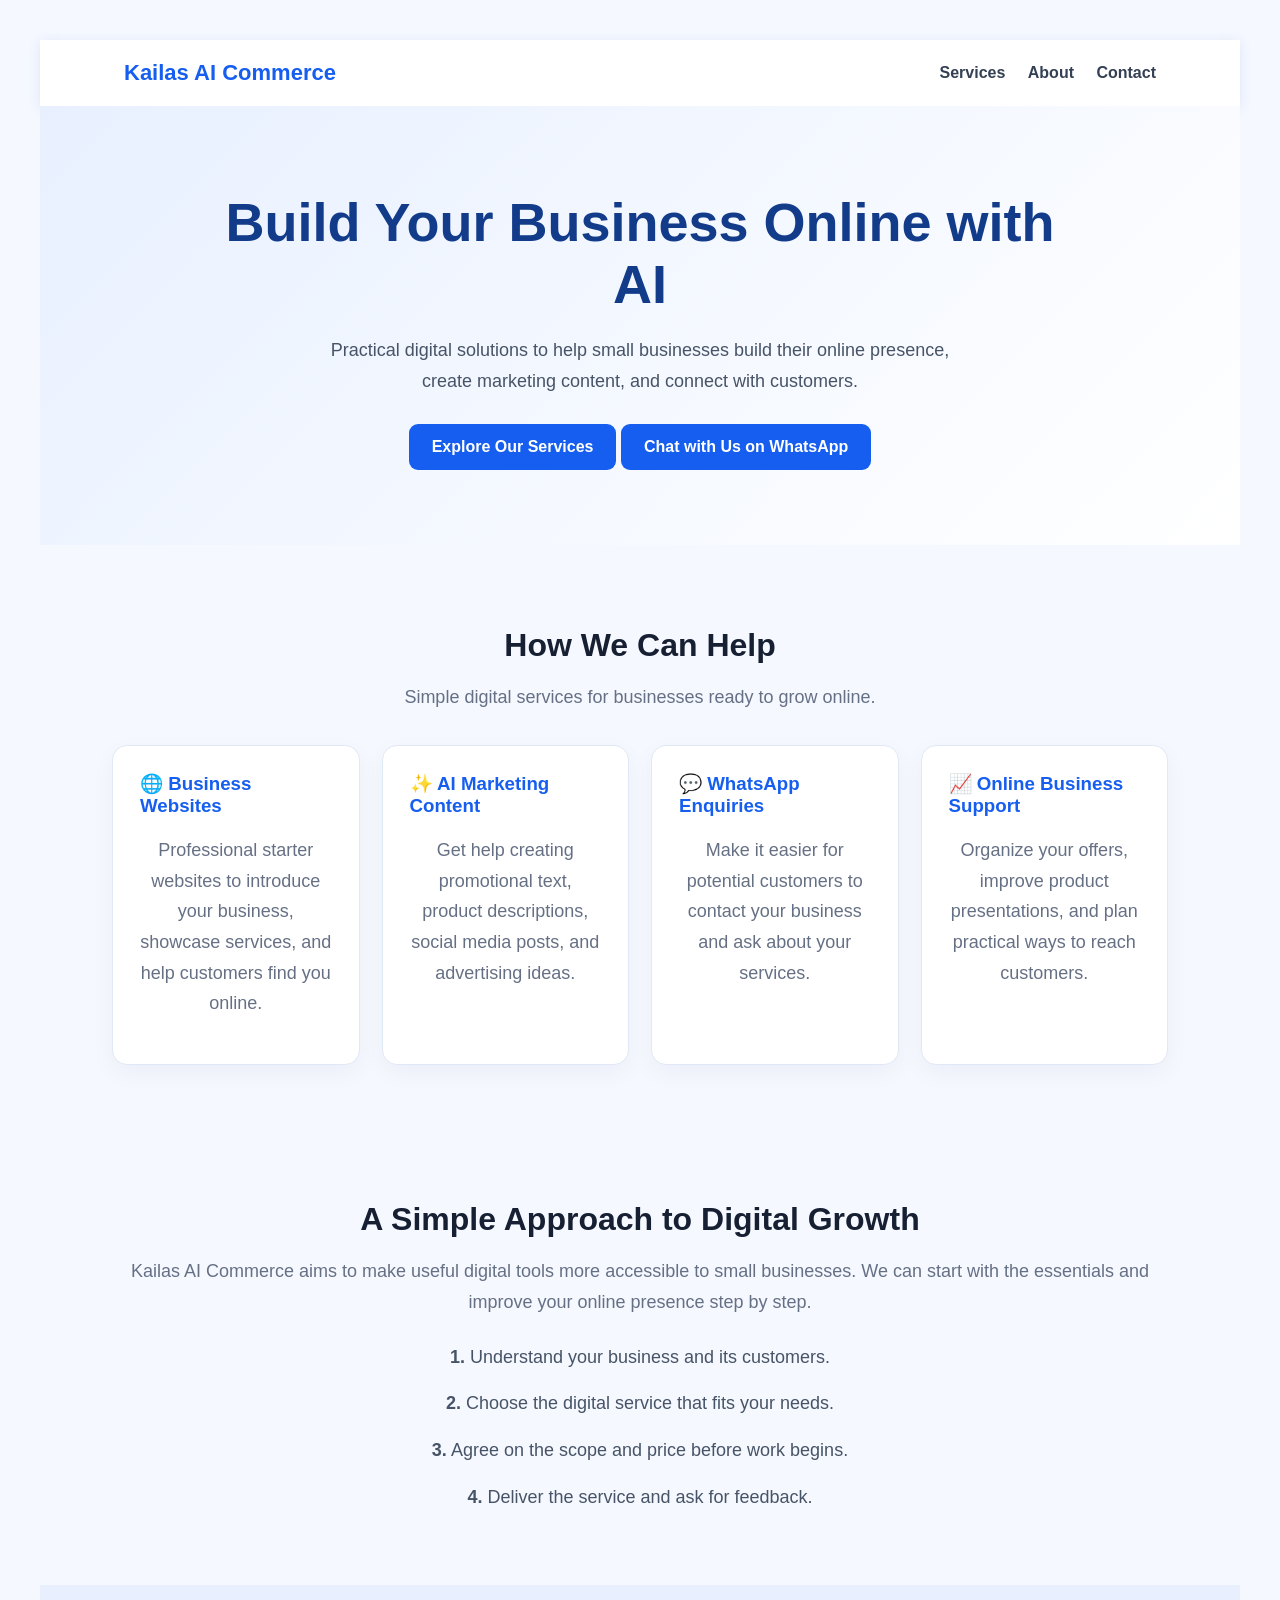
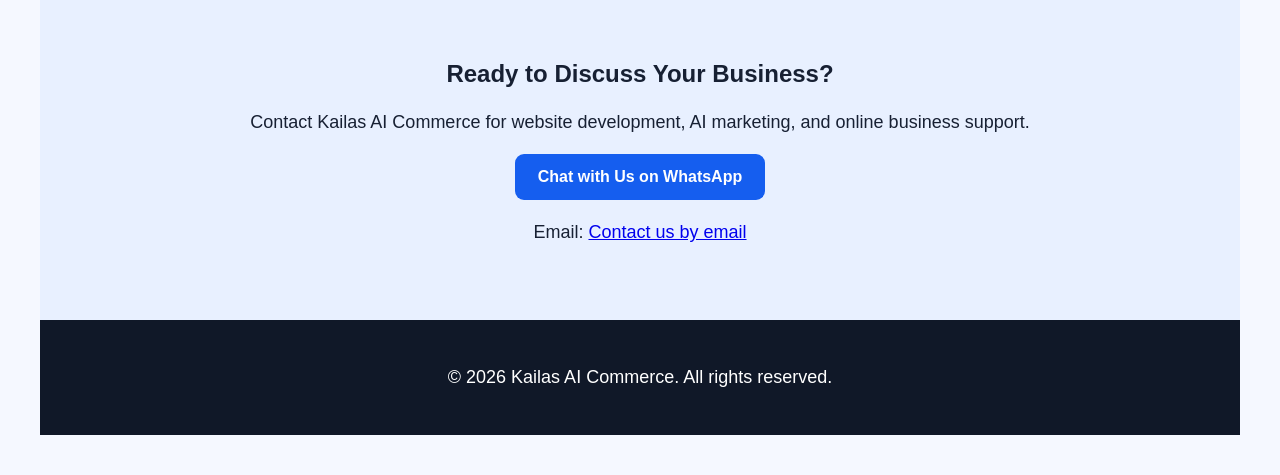
<file: index.html>
<!DOCTYPE html>
<html lang="en">
<head>
  <meta charset="UTF-8">
  <meta name="viewport" content="width=device-width, initial-scale=1.0">
  <title>Kailas AI Commerce | Grow Your Business</title>
  <link rel="stylesheet" href="style.css">
  <style>
    * { box-sizing: border-box; }
    body { margin: 0; font-family: Arial, sans-serif; color: #172033; background: #f5f8ff; }
    header { background: white; padding: 20px 7%; display: flex; justify-content: space-between; align-items: center; flex-wrap: wrap; gap: 14px; box-shadow: 0 2px 12px #dce5f5; }
    .brand { font-size: 22px; font-weight: bold; color: #155eef; }
    nav a { margin-left: 18px; color: #344054; text-decoration: none; font-weight: bold; }
    .hero { text-align: center; padding: 85px 20px 75px; background: linear-gradient(135deg, #e8f0ff, #ffffff); }
    .hero h1 { max-width: 850px; margin: 0 auto 20px; font-size: clamp(34px, 5vw, 54px); line-height: 1.15; color: #123b8a; }
    .hero p { max-width: 650px; margin: 0 auto 28px; font-size: 18px; line-height: 1.7; color: #475467; }
    .button { display: inline-block; padding: 14px 23px; background: #155eef; color: white; border-radius: 9px; text-decoration: none; font-weight: bold; }
    .section { max-width: 1100px; padding: 55px 22px; margin: auto; }
    .section h2 { text-align: center; font-size: 32px; margin-bottom: 12px; }
    .intro { text-align: center; color: #667085; line-height: 1.7; }
    .cards { display: grid; grid-template-columns: repeat(auto-fit, minmax(220px, 1fr)); gap: 22px; margin-top: 32px; }
    .card { background: white; padding: 27px; border-radius: 15px; border: 1px solid #e1e8f5; box-shadow: 0 8px 24px #1720330b; }
    .card h3 { color: #155eef; margin-top: 0; }
    .card p { color: #667085; line-height: 1.7; }
    .steps { max-width: 750px; margin: 25px auto 0; line-height: 2; color: #475467; }
    .contact { text-align: center; background: #e8f0ff; padding: 55px 20px; }
    footer { padding: 25px; text-align: center; background: #101828; color: white; }
    @media (max-width: 600px) { header { justify-content: center; } nav a { margin: 0 7px; font-size: 14px; } .hero { padding-top: 60px; } }
  </style>
</head>
<body>
  <header>
    <div class="brand">Kailas AI Commerce</div>
    <nav>
      <a href="#services">Services</a>
      <a href="about.html">About</a>
      <a href="#contact">Contact</a>
    </nav>
  </header>

  <main>
    <section class="hero">
      <h1>Build Your Business Online with AI</h1>
      <p>Practical digital solutions to help small businesses build their online presence, create marketing content, and connect with customers.</p>
      <a class="button" href="services.html">Explore Our Services</a>
      
<a
  class="button"
  href="https://wa.me/919226929750?text=Hello%21%20I%20am%20interested%20in%20your%20services.%20Please%20share%20more%20details%20about%20your%20website%20development%2C%20AI%20marketing%2C%20and%20online%20business%20support%20services."
  target="_blank"
  rel="noopener noreferrer">
  Chat with Us on WhatsApp
</a>
    </section>

    <section class="section" id="services">
      <h2>How We Can Help</h2>
      <p class="intro">Simple digital services for businesses ready to grow online.</p>
      <div class="cards">
        <article class="card">
          <h3>🌐 Business Websites</h3>
          <p>Professional starter websites to introduce your business, showcase services, and help customers find you online.</p>
        </article>
        <article class="card">
          <h3>✨ AI Marketing Content</h3>
          <p>Get help creating promotional text, product descriptions, social media posts, and advertising ideas.</p>
        </article>
        <article class="card">
          <h3>💬 WhatsApp Enquiries</h3>
          <p>Make it easier for potential customers to contact your business and ask about your services.</p>
        </article>
        <article class="card">
          <h3>📈 Online Business Support</h3>
          <p>Organize your offers, improve product presentations, and plan practical ways to reach customers.</p>
        </article>
      </div>
    </section>

    <section class="section" id="about">
      <h2>A Simple Approach to Digital Growth</h2>
      <p class="intro">Kailas AI Commerce aims to make useful digital tools more accessible to small businesses. We can start with the essentials and improve your online presence step by step.</p>
      <div class="steps">
        <p><strong>1.</strong> Understand your business and its customers.</p>
        <p><strong>2.</strong> Choose the digital service that fits your needs.</p>
        <p><strong>3.</strong> Agree on the scope and price before work begins.</p>
        <p><strong>4.</strong> Deliver the service and ask for feedback.</p>
      </div>
    </section>

    
<section class="contact" id="contact">
  <h2>Ready to Discuss Your Business?</h2>
  <p>
    Contact Kailas AI Commerce for website development,
    AI marketing, and online business support.
  </p>

  <a
    class="button"
    href="https://wa.me/919226929750?text=Hello%21%20I%20am%20interested%20in%20your%20services."
    target="_blank"
    rel="noopener noreferrer">
    Chat with Us on WhatsApp
  </a>

  <p>
    Email:
    <a href="mailto:kailas.digital.technology@gmail.com">
      Contact us by email
    </a>
  </p>
</section>

  </main>

  <footer>
    <p>© 2026 Kailas AI Commerce. All rights reserved.</p>
  </footer>
</body>
</html>
</file>
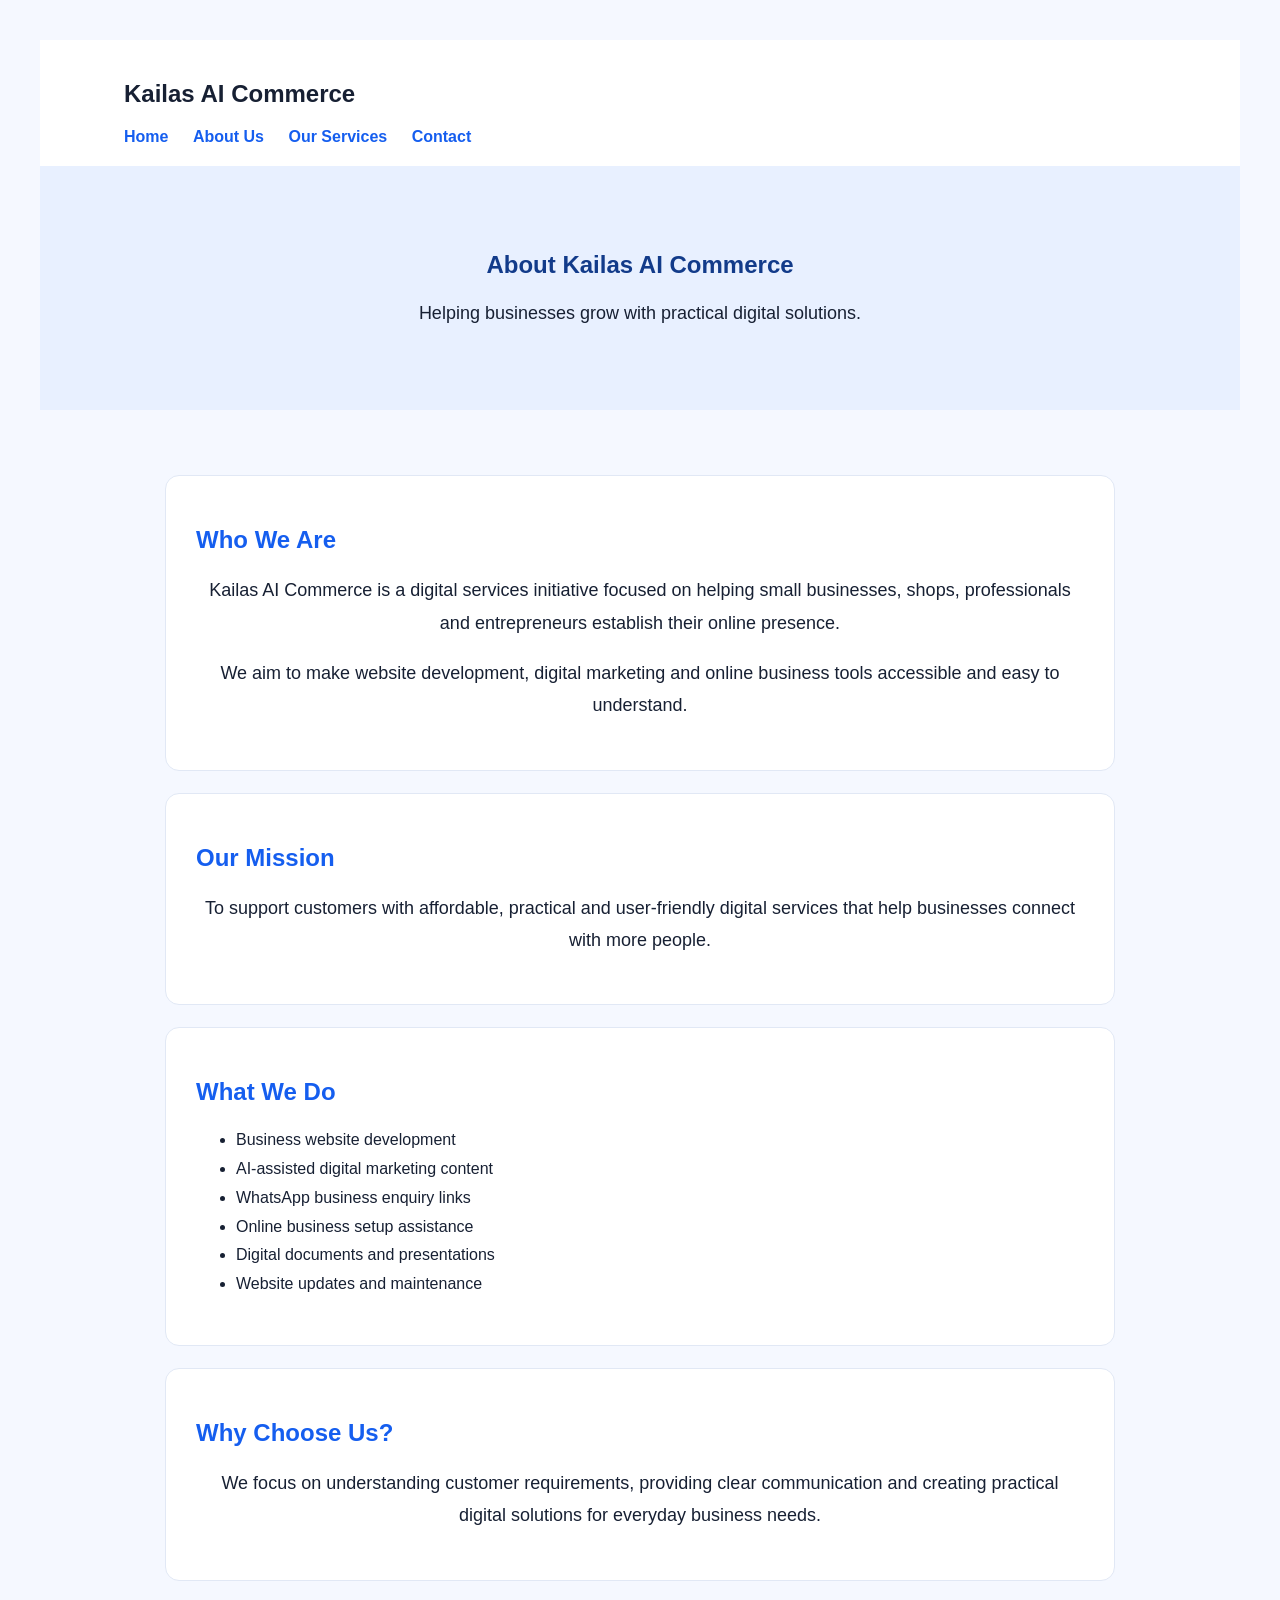
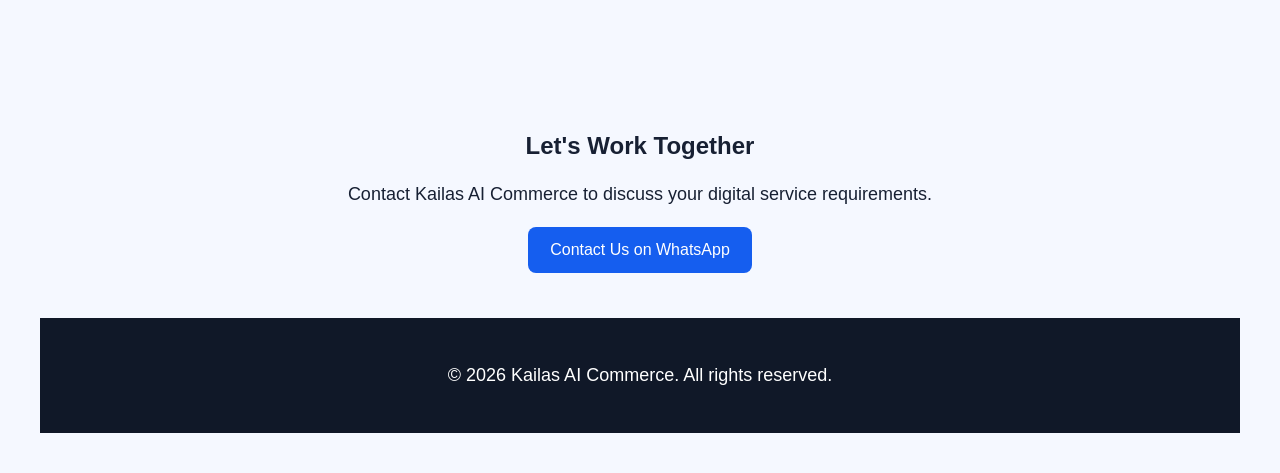
<file: about.html>
<!DOCTYPE html>
<html lang="en">
<head>
  <meta charset="UTF-8">
  <meta name="viewport" content="width=device-width, initial-scale=1.0">
  <title>About Us | Kailas AI Commerce</title>
  <link rel="stylesheet" href="style.css">
  <style>
    body { margin: 0; font-family: Arial, sans-serif; background: #f5f8ff; color: #172033; }
    header { background: white; padding: 20px 7%; }
    nav a { margin-right: 20px; color: #155eef; text-decoration: none; font-weight: bold; }
    .hero { text-align: center; padding: 65px 20px; background: #e8f0ff; }
    .hero h1 { color: #123b8a; }
    .content { max-width: 950px; margin: 40px auto; padding: 25px; }
    .card { background: white; padding: 30px; margin-bottom: 22px; border-radius: 14px; border: 1px solid #e1e8f5; }
    .card h2 { color: #155eef; }
    .card p, .card li { line-height: 1.8; }
    .contact { text-align: center; padding: 45px 20px; }
    .button { display: inline-block; padding: 14px 22px; background: #155eef; color: white; text-decoration: none; border-radius: 8px; }
    footer { text-align: center; background: #101828; color: white; padding: 25px; }
  </style>
</head>
<body>
  <header>
    <h2>Kailas AI Commerce</h2>
    <nav>
      <a href="index.html">Home</a>
      <a href="about.html">About Us</a>
      <a href="services.html">Our Services</a>
      <a href="index.html#contact">Contact</a>
    </nav>
  </header>

  <section class="hero">
    <h1>About Kailas AI Commerce</h1>
    <p>Helping businesses grow with practical digital solutions.</p>
  </section>

  <main class="content">
    <div class="card">
      <h2>Who We Are</h2>
      <p>Kailas AI Commerce is a digital services initiative focused on helping small businesses, shops, professionals and entrepreneurs establish their online presence.</p>
      <p>We aim to make website development, digital marketing and online business tools accessible and easy to understand.</p>
    </div>

    <div class="card">
      <h2>Our Mission</h2>
      <p>To support customers with affordable, practical and user-friendly digital services that help businesses connect with more people.</p>
    </div>

    <div class="card">
      <h2>What We Do</h2>
      <ul>
        <li>Business website development</li>
        <li>AI-assisted digital marketing content</li>
        <li>WhatsApp business enquiry links</li>
        <li>Online business setup assistance</li>
        <li>Digital documents and presentations</li>
        <li>Website updates and maintenance</li>
      </ul>
    </div>

    <div class="card">
      <h2>Why Choose Us?</h2>
      <p>We focus on understanding customer requirements, providing clear communication and creating practical digital solutions for everyday business needs.</p>
    </div>
  </main>

  <section class="contact">
    <h2>Let's Work Together</h2>
    <p>Contact Kailas AI Commerce to discuss your digital service requirements.</p>
    <a class="button" href="https://wa.me/919226929750" target="_blank" rel="noopener noreferrer">Contact Us on WhatsApp</a>
  </section>

  <footer>
    <p>&copy; 2026 Kailas AI Commerce. All rights reserved.</p>
  </footer>
</body>
</html>
</file>
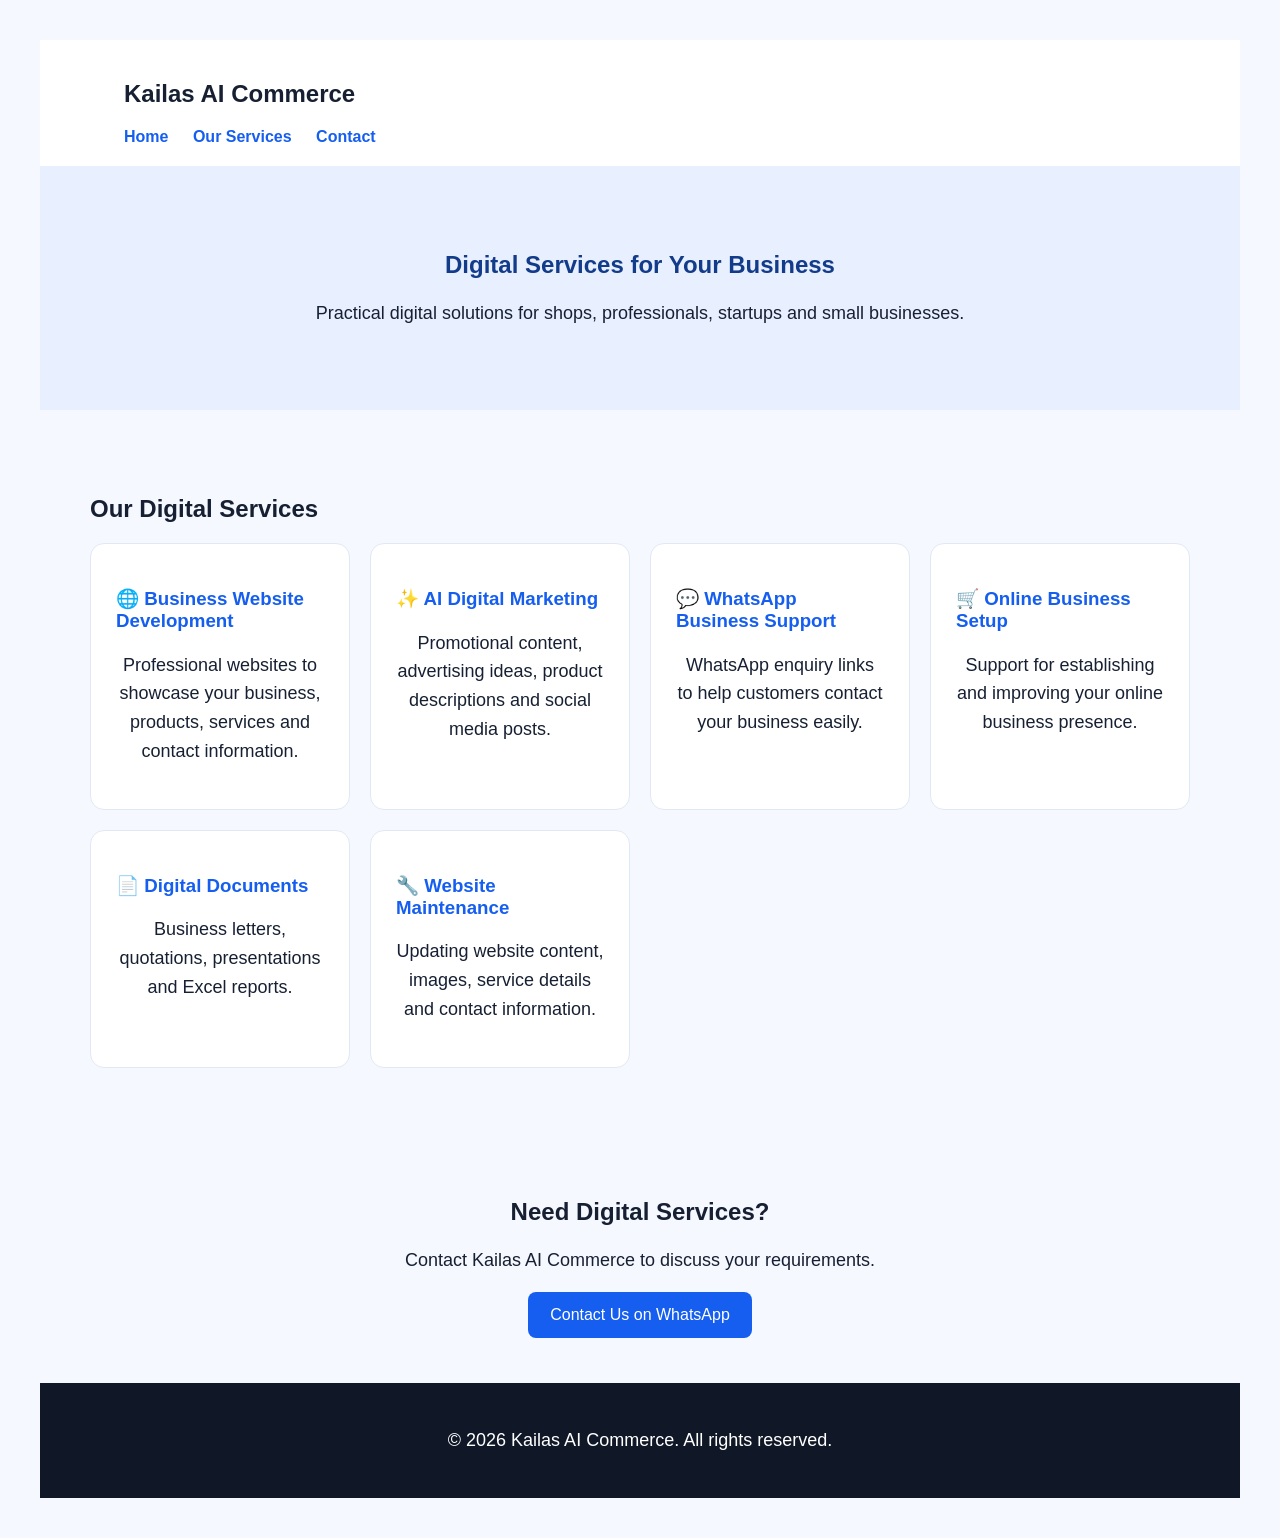
<file: services.html>
<!DOCTYPE html>
<html lang="en">
<head>
  <meta charset="UTF-8">
  <meta name="viewport" content="width=device-width, initial-scale=1.0">
  <title>Kailas AI Commerce | Digital Services for Your Business</title>
  <link rel="stylesheet" href="style.css">
  <style>
    body { margin: 0; font-family: Arial, sans-serif; background: #f5f8ff; color: #172033; }
    header { background: white; padding: 20px 7%; }
    nav a { margin-right: 20px; color: #155eef; text-decoration: none; font-weight: bold; }
    .hero { text-align: center; padding: 65px 20px; background: #e8f0ff; }
    .hero h1 { color: #123b8a; }
    .services { max-width: 1100px; margin: 45px auto; padding: 20px; }
    .cards { display: grid; grid-template-columns: repeat(auto-fit, minmax(240px, 1fr)); gap: 20px; }
    .card { background: white; border: 1px solid #e1e8f5; border-radius: 14px; padding: 25px; }
    .card h3 { color: #155eef; }
    .button { display: inline-block; padding: 14px 22px; background: #155eef; color: white; text-decoration: none; border-radius: 8px; }
    .contact { text-align: center; padding: 45px 20px; }
    footer { text-align: center; background: #101828; color: white; padding: 25px; }
  </style>
</head>
<body>
  <header>
    <h2>Kailas AI Commerce</h2>
    <nav>
      <a href="index.html">Home</a>
      <a href="services.html">Our Services</a>
      <a href="index.html#contact">Contact</a>
    </nav>
  </header>

  <section class="hero">
    <h1>Digital Services for Your Business</h1>
    <p>Practical digital solutions for shops, professionals, startups and small businesses.</p>
  </section>

  <section class="services">
    <h2>Our Digital Services</h2>
    <div class="cards">
      <div class="card">
        <h3>🌐 Business Website Development</h3>
        <p>Professional websites to showcase your business, products, services and contact information.</p>
      </div>
      <div class="card">
        <h3>✨ AI Digital Marketing</h3>
        <p>Promotional content, advertising ideas, product descriptions and social media posts.</p>
      </div>
      <div class="card">
        <h3>💬 WhatsApp Business Support</h3>
        <p>WhatsApp enquiry links to help customers contact your business easily.</p>
      </div>
      <div class="card">
        <h3>🛒 Online Business Setup</h3>
        <p>Support for establishing and improving your online business presence.</p>
      </div>
      <div class="card">
        <h3>📄 Digital Documents</h3>
        <p>Business letters, quotations, presentations and Excel reports.</p>
      </div>
      <div class="card">
        <h3>🔧 Website Maintenance</h3>
        <p>Updating website content, images, service details and contact information.</p>
      </div>
    </div>
  </section>

  <section class="contact">
    <h2>Need Digital Services?</h2>
    <p>Contact Kailas AI Commerce to discuss your requirements.</p>
    <a class="button" href="https://wa.me/919226929750" target="_blank" rel="noopener noreferrer">Contact Us on WhatsApp</a>
  </section>

  <footer>
    <p>© 2026 Kailas AI Commerce. All rights reserved.</p>
  </footer>
</body>
</html>
</file>
<file: style.css>
body {
    font-family: Arial, sans-serif;
    background-color: #f4f7fb;
    color: #222222;
    margin: 0;
    padding: 40px;
}

h1 {
    color: #0759c7;
    text-align: center;
}

p {
    font-size: 18px;
    line-height: 1.6;
    text-align: center;
}

/*kailas AI Commerce homepage styles*/
</file>
